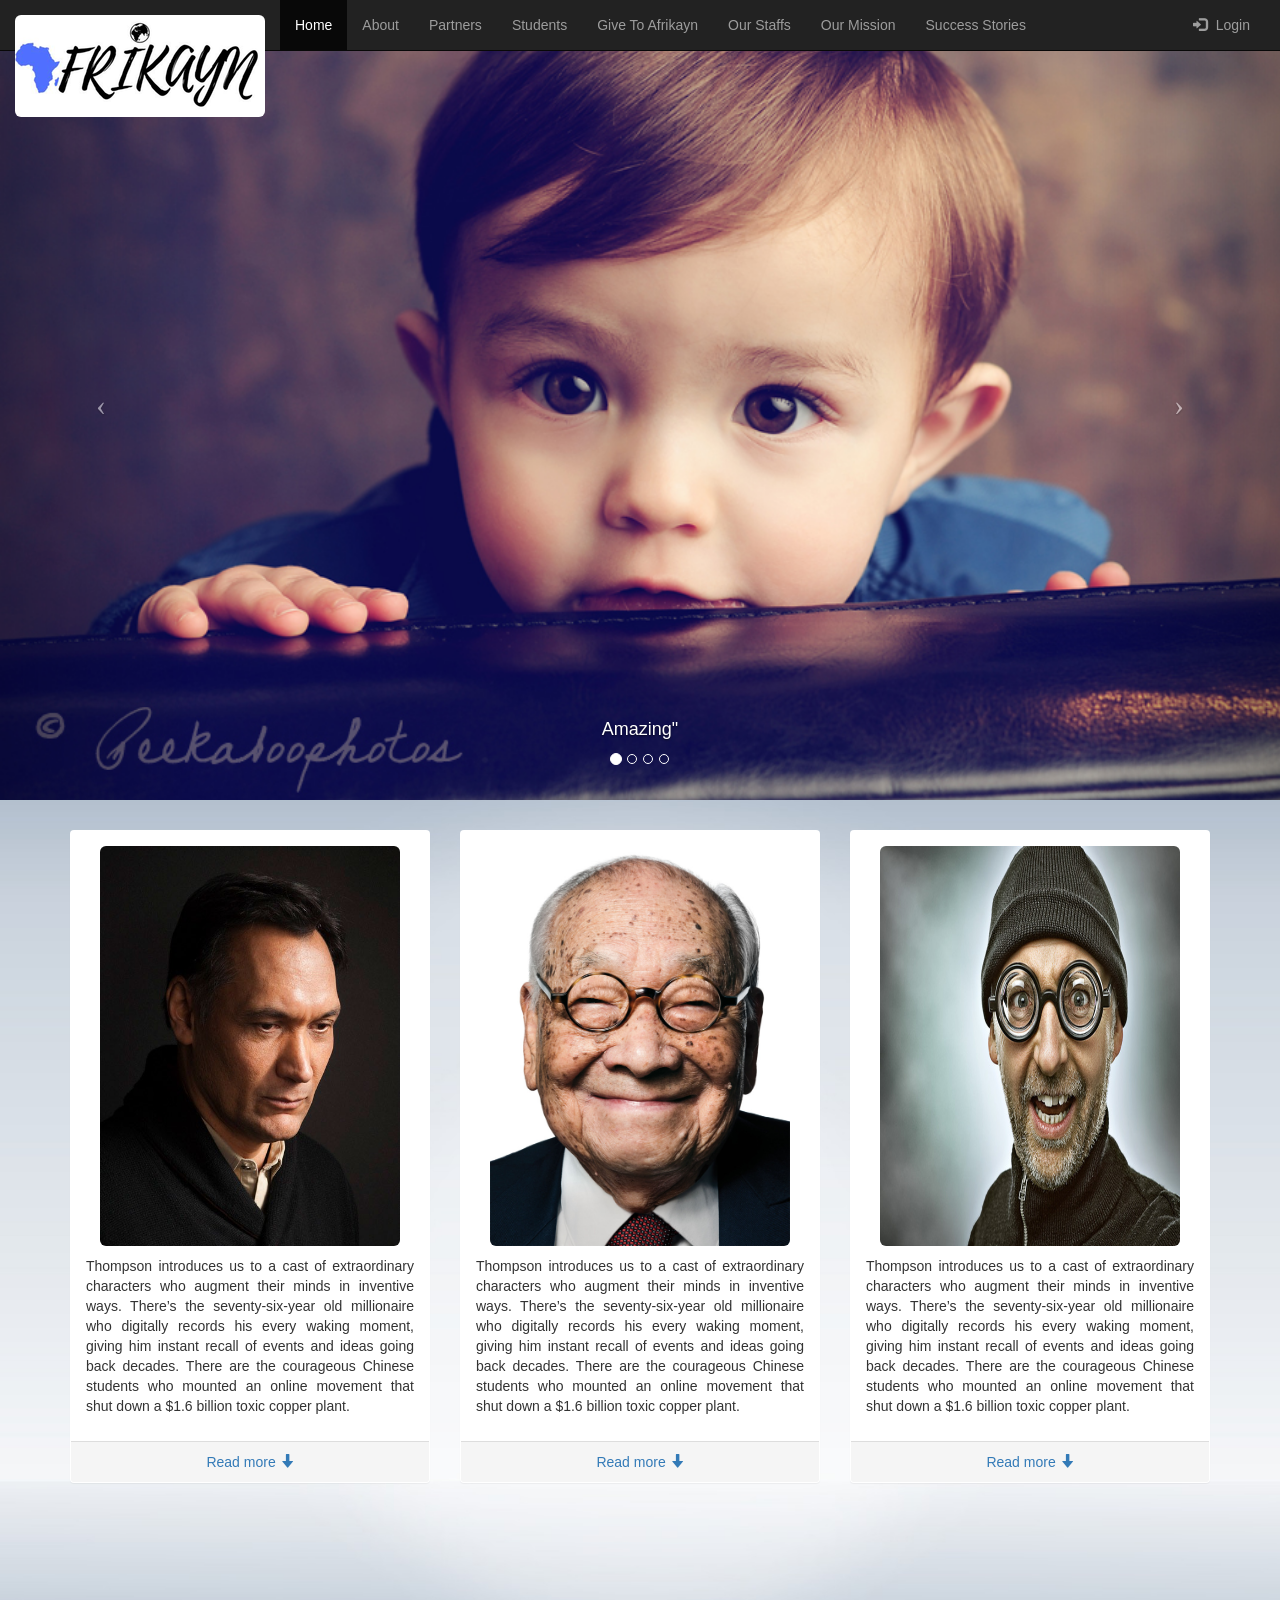
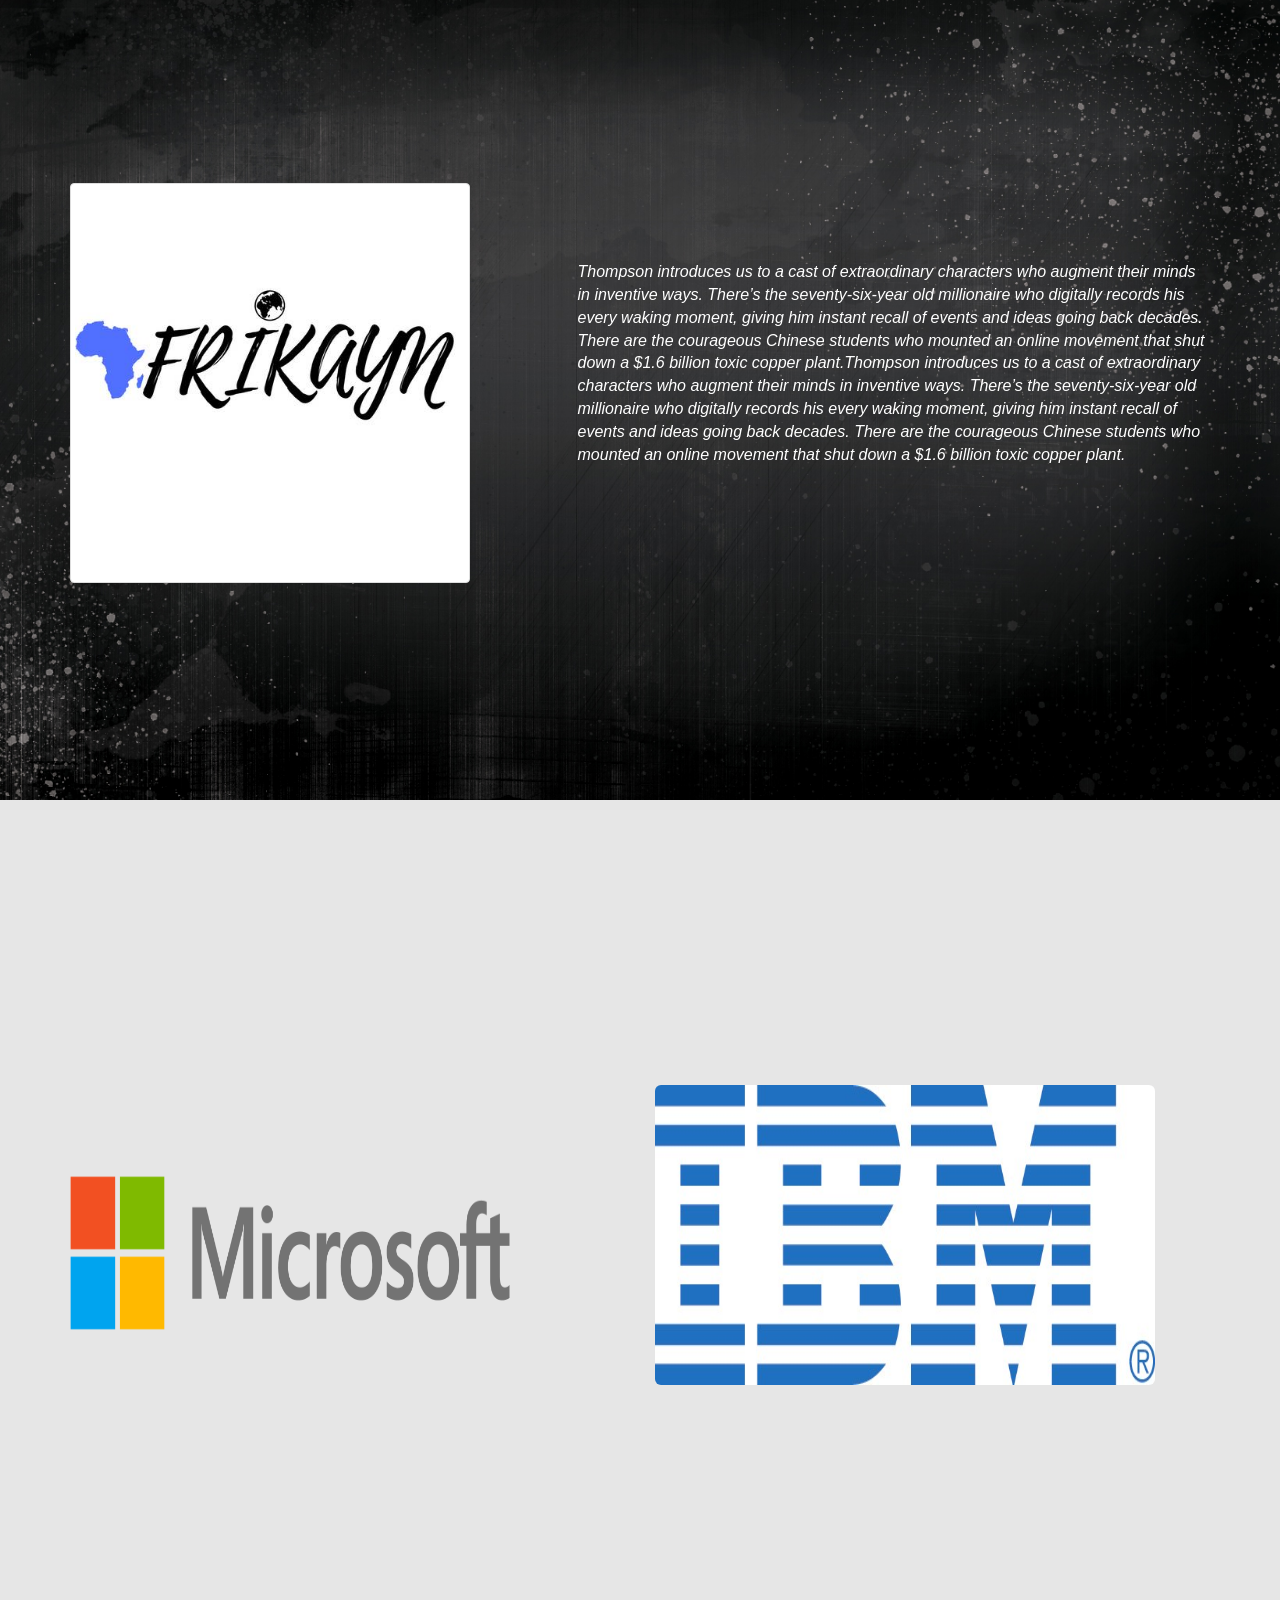
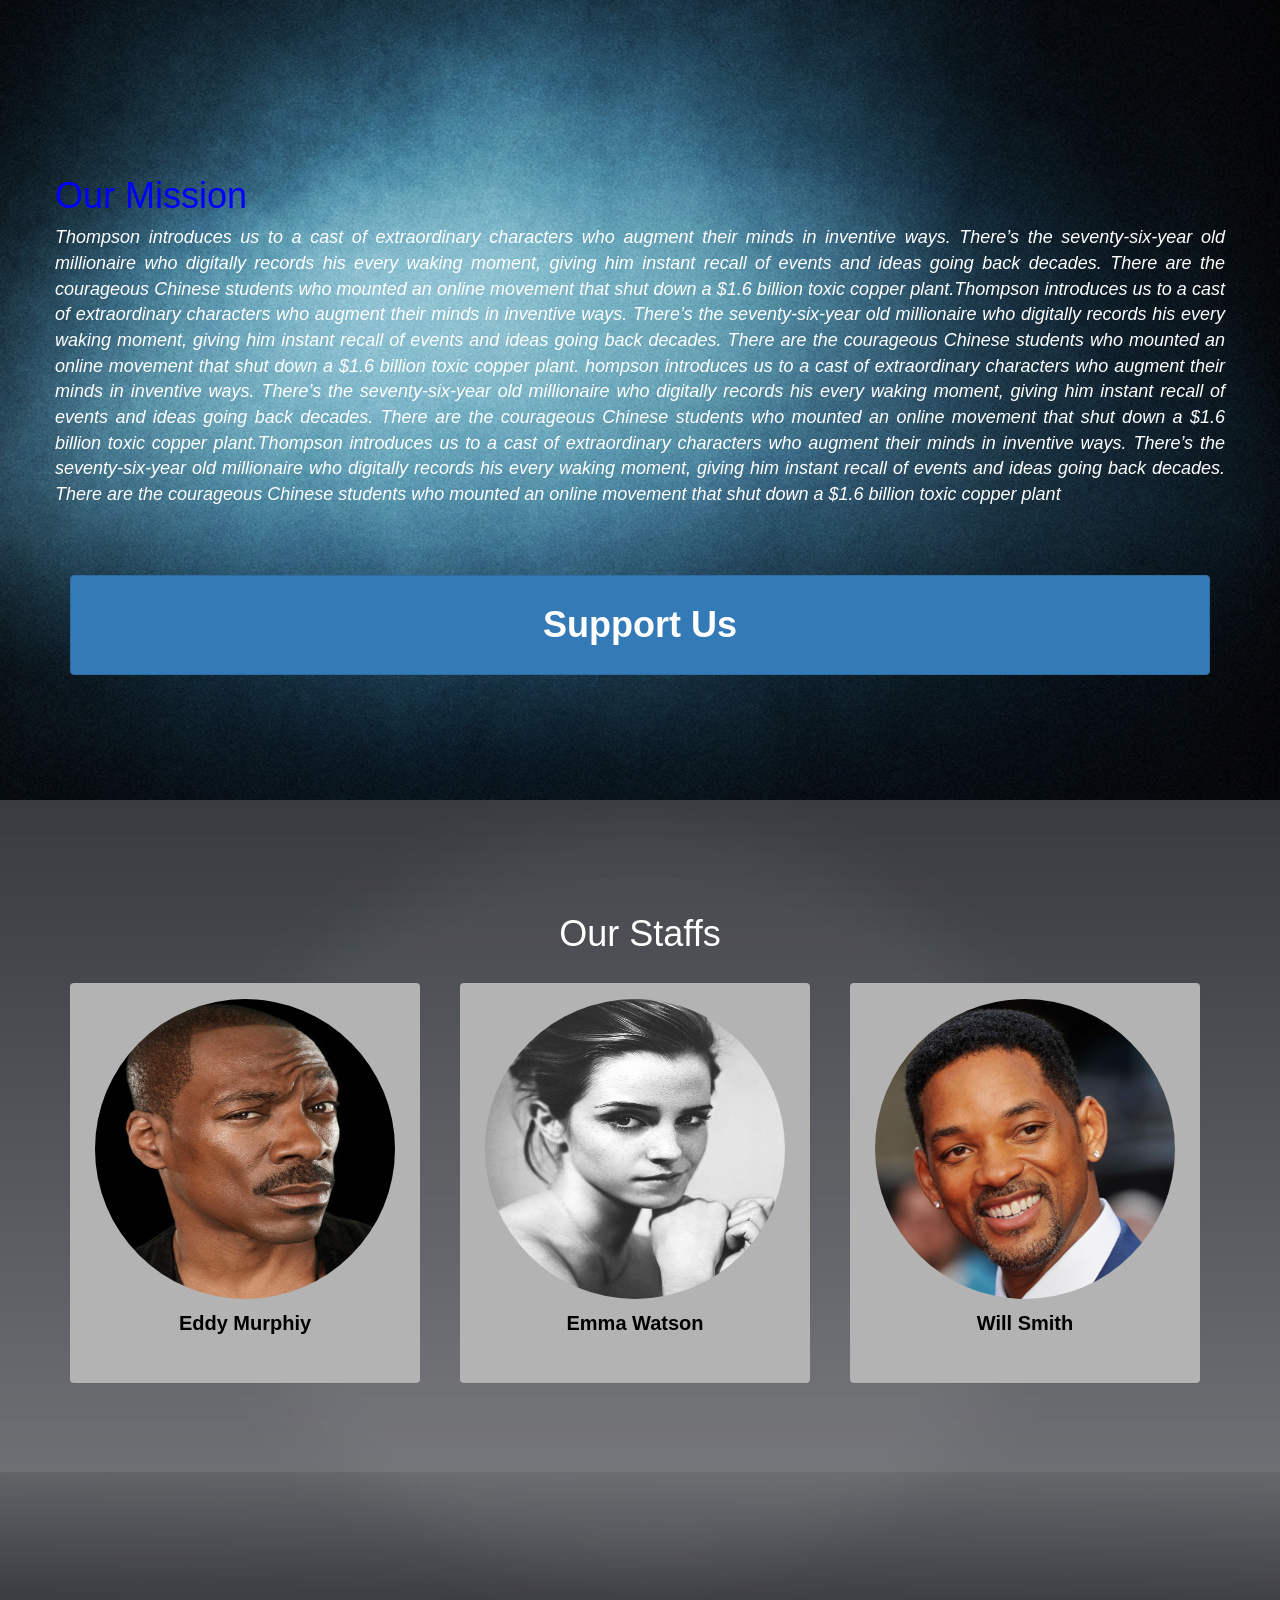
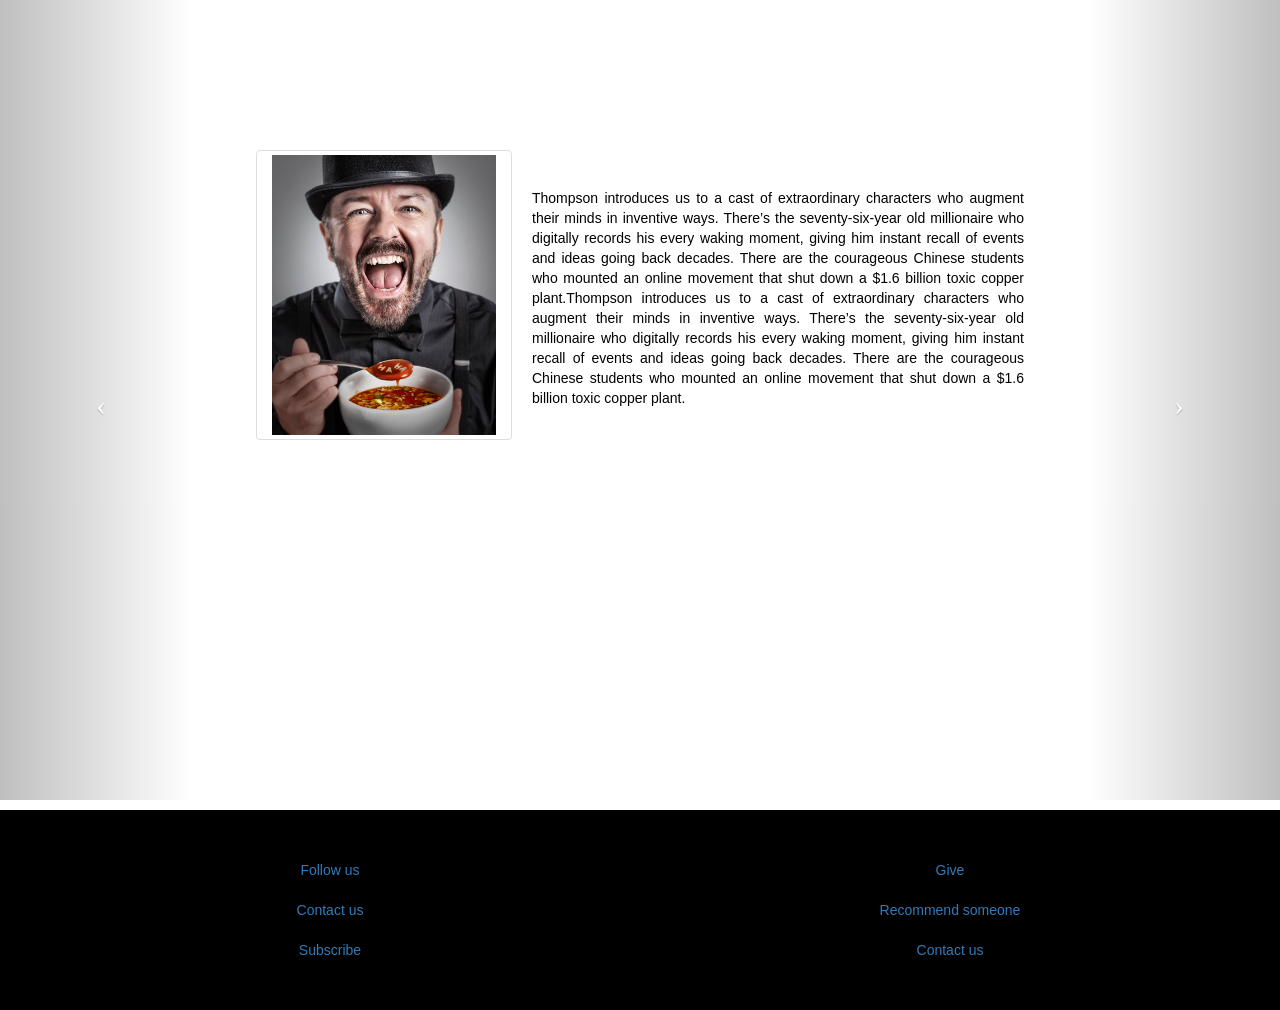
<file: index.html>
<!DOCTYPE html>
<html lang="en">
  <head>
    <meta charset="utf-8">
    <meta http-equiv="X-UA-Compatible" content="IE=edge">
    <meta name="viewport" content="width=device-width, initial-scale=1">
    
    <title>Afrikayn</title>

    <!-- Latest compiled and minified CSS -->
    <link rel="stylesheet" href="https://maxcdn.bootstrapcdn.com/bootstrap/3.3.7/css/bootstrap.min.css">

    <!-- Custom CSS -->
    <link href="custom-css/main-css.css" rel="stylesheet">

  </head>
  <body>
    
    <div class="edge-to-edge">
      <!-- Navigation Bar goes here -->
      <div class="navbar navbar-fixed-top navbar-inverse">
          <!-- Logo Goes Here -->
          <div class="container-fluid">
            <div class="navbar-brand">
              <a href="#"> 
                <img class = "img-responsive img-rounded" src="assets/logo.png">
              </a>
            </div> <!-- Navigation Bar Header Ends Here -->
            
            <!-- Navigation Menu Items -->
            <ul class="nav navbar-nav">
              <li class="item active"> <a href="#"> Home </a> </li>
              <li class="item"> <a href="#aboutContainer"> About </a> </li>
              <li class="item"> <a href="#partnersSectionContainer"> Partners </a> </li>
              <li class="item"> <a href="#studentsSectionContainer"> Students </a> </li>
              <li class="item"> <a href="#ourMissionContainer"> Give To Afrikayn</a> </li>
              <li class="item"> <a href="#ourStaffsContainer"> Our Staffs </a> </li>
              <li class="item"> <a href="#ourMissionContainer"> Our Mission </a> </li>
              <li class="item"> <a href="#successStoriesContainer"> Success Stories </a> </li>
            </ul>

            <ul class="nav navbar-nav pull-right">
              <li class="item"> 
                <a href="#"> 
                  <span class="glyphicon glyphicon-log-in icon"></span>
                  Login
                </a>
              </li>
            <ul>
          </div>
      </div> <!-- Navigation Bar Ends Here -->

      <div class="carousel slide" id="slides">
        <!-- Indicators --> 
        <ol class="carousel-indicators">
          <li class="active" data-slide-to="0" data-target="#slides"></li>
          <li data-slide-to="1" data-target="#slides"></li>
          <li data-slide-to="2" data-target="#slides"></li>
          <li data-slide-to="3" data-target="#slides"></li>
        </ol>

        <!-- Wrapper for slides -->
          <div class="carousel-inner">
              <div class="item active" id="slide1">
                <div class="carousel-caption">
                  <h4> Amazing" </h4>
                </div>
              </div>

              <div class="item" id="slide2">
                <div class="carousel-caption">
                  <h4> Astounding </h4>
                </div>
              </div>

              <div class="item" id="slide3">
                <div class="carousel-caption">
                  <h4> Beautiful</h4>
                </div> 
              </div>

              <div class="item" id="slide4">
                <div class="carousel-caption">
                  <h4> Breath-taking </h4>
                </div>
              </div>
          </div> <!--Carousel Inner End --> 

        <!-- Controls -->
        <a class="left carousel-control" data-slide="prev" href="#slides">
          <span class="icon-prev"></span>
        </a>
        <a class="right carousel-control" data-slide="next" href="#slides">
          <span class="icon-next"></span>
        </a>
      </div> <!-- End of Carousel-->
        
      <div class="studentsSectionContainer" name="studentsSecionContainer">  
        <div class="studentsSection container">
          <div class="row">
            <div class="col-sm-4">
              <div class="panel">
                <div class="panel-body">
                  <img class="img-rounded" src="images/p1.jpg">
                  <p>Thompson introduces us to a cast of extraordinary characters who augment their minds in inventive ways. There’s the seventy-six-year old millionaire who digitally records his every waking moment, giving him instant recall of events and ideas going back decades. There are the courageous Chinese students who mounted an online movement that shut down a $1.6 billion toxic copper plant. </p>
                </div>
                <div class="panel-footer">
                  <a href="#"> Read more <span class="glyphicon glyphicon-arrow-down"></span>  </a>
                </div>
              </div>
            </div>

            <div class="col-sm-4">
              <div class="panel">
                <div class="panel-body">
                  <img class="img-rounded" src="images/p2.jpg">
                  <p>Thompson introduces us to a cast of extraordinary characters who augment their minds in inventive ways. There’s the seventy-six-year old millionaire who digitally records his every waking moment, giving him instant recall of events and ideas going back decades. There are the courageous Chinese students who mounted an online movement that shut down a $1.6 billion toxic copper plant.</p>
                </div>
                <div class="panel-footer">
                  <a href="#"> Read more <span class="glyphicon glyphicon-arrow-down"></span>  </a>
                </div>
              </div>
            </div>

            <div class="col-sm-4">
              <div class="panel">
                <div class="panel-body">
                  <img class="img-rounded" src="images/p3.jpg">
                  <p>Thompson introduces us to a cast of extraordinary characters who augment their minds in inventive ways. There’s the seventy-six-year old millionaire who digitally records his every waking moment, giving him instant recall of events and ideas going back decades. There are the courageous Chinese students who mounted an online movement that shut down a $1.6 billion toxic copper plant.</p>
                </div>
                <div class="panel-footer">
                  <a href="#"> Read more <span class="glyphicon glyphicon-arrow-down"></span>  </a>
                </div>
              </div>
            </div>
          </div>
          
        </div> <!-- End of Studetn Section -->
      </div> <!-- Student Section Container End -->

      <!-- About Section -->
      <div id="aboutContainer" class="aboutContainer">
        <div id="about" class="container">
          <div class="row">
            <div class="col-sm-5">
              <img class="thumbnail" src="images/afrikayn.jpg">
            </div>
            <div class="col-sm-7">
              <p>Thompson introduces us to a cast of extraordinary characters who augment their minds in inventive ways. There’s the seventy-six-year old millionaire who digitally records his every waking moment, giving him instant recall of events and ideas going back decades. There are the courageous Chinese students who mounted an online movement that shut down a $1.6 billion toxic copper plant.Thompson introduces us to a cast of extraordinary characters who augment their minds in inventive ways. There’s the seventy-six-year old millionaire who digitally records his every waking moment, giving him instant recall of events and ideas going back decades. There are the courageous Chinese students who mounted an online movement that shut down a $1.6 billion toxic copper plant.</p>
            </div>
          </div>
        </div>
      </div> <!-- End of About Section Container -->

      <div id="partnersSectionContainer" class="partnersSectionContainer">
        <div id="partnersSecion" class="container">
          <div class="row">
            <div class="col-sm-6">
              <img class="img-rounded" src="images/partnersLogo1.png">
            </div> <!-- First Partner End -->
            <div class="col-sm-6">
              <img class="img-rounded" src="images/partnersLogo2.jpg">
            </div> <!-- Second Partner End -->
          </div>
        </div>
      </div> <!-- Partner Section Container End -->
      
      <!-- Our Mission Section -->
      <div id="ourMissionContainer" class="ourMissionContainer">
        <div class="ourMission container">
          <div class="row">
            <h1> Our Mission </h1>
            <p>Thompson introduces us to a cast of extraordinary characters who augment their minds in inventive ways. There’s the seventy-six-year old millionaire who digitally records his every waking moment, giving him instant recall of events and ideas going back decades. There are the courageous Chinese students who mounted an online movement that shut down a $1.6 billion toxic copper plant.Thompson introduces us to a cast of extraordinary characters who augment their minds in inventive ways. There’s the seventy-six-year old millionaire who digitally records his every waking moment, giving him instant recall of events and ideas going back decades. There are the courageous Chinese students who mounted an online movement that shut down a $1.6 billion toxic copper plant. hompson introduces us to a cast of extraordinary characters who augment their minds in inventive ways. There’s the seventy-six-year old millionaire who digitally records his every waking moment, giving him instant recall of events and ideas going back decades. There are the courageous Chinese students who mounted an online movement that shut down a $1.6 billion toxic copper plant.Thompson introduces us to a cast of extraordinary characters who augment their minds in inventive ways. There’s the seventy-six-year old millionaire who digitally records his every waking moment, giving him instant recall of events and ideas going back decades. There are the courageous Chinese students who mounted an online movement that shut down a $1.6 billion toxic copper plant
            </p>
          </div>
          <div id="giveContainer" class="giveContainer">
              <button class="btn btn-primary"> Support Us</button>
          </div>
        </div>
      </div> <!-- End of Our Mission Section -->

      


      <!-- Our Staffs Section -->
      <div id="ourStaffsContainer" class="ourStaffsContainer">
        <div class="ourStaffs container">
          <div class="row">
            <h1> Our Staffs </h1>
            <div class="col-sm-4">
              <div class="panel">
                <div class="panel-body">
                  <img class="img-circle staffPhoto" src="images/staff1.jpg">
                  <lable class="staffName"> Eddy Murphiy </lable>
                </div>
              </div>
            </div>

            <div class="col-sm-4">
              <div class="panel">
                <div class="panel-body">
                  <img class="img-circle staffPhoto" src="images/staff2.jpg">
                  <lable class="staffName"> Emma Watson </lable>
                </div>
              </div>
            </div>
              
            <div class="col-sm-4">
              <div class="panel">
                <div class="panel-body">
                  <img class="img-circle staffPhoto" src="images/staff3.jpg">
                  <lable class="staffName"> Will Smith </lable>
                </div>
              </div>
            </div>
          </div>
        </div>
      </div> <!-- End of Our Section -->

      <div id="successStoriesContainer" class="successStoriesContainer">
        <div class="sucesssStories edge-to-edge">
          <div class="carousel slide" id="successStoriesSlide">
            <div class="carousel-inner">
              <div class="item active">
                <div class="carousel-caption">
                  <div class="row">
                    <img class="img-thumbnail successPhoto col-sm-4" src="images/s1.jpg">
                    <p class="slide-caption">Thompson introduces us to a cast of extraordinary characters who augment their minds in inventive ways. There’s the seventy-six-year old millionaire who digitally records his every waking moment, giving him instant recall of events and ideas going back decades. There are the courageous Chinese students who mounted an online movement that shut down a $1.6 billion toxic copper plant.Thompson introduces us to a cast of extraordinary characters who augment their minds in inventive ways. There’s the seventy-six-year old millionaire who digitally records his every waking moment, giving him instant recall of events and ideas going back decades. There are the courageous Chinese students who mounted an online movement that shut down a $1.6 billion toxic copper plant. </p>
                  </div>
                </div>
              </div> <!-- End of First Item -->
              <div class="item">
                <div class="carousel-caption">
                  <div class="row">
                    <img class="img-thumbnail successPhoto col-sm-4" src="images/s2.jpg">
                    <p class="slide-caption">Thompson introduces us to a cast of extraordinary characters who augment their minds in inventive ways. There’s the seventy-six-year old millionaire who digitally records his every waking moment, giving him instant recall of events and ideas going back decades. There are the courageous Chinese students who mounted an online movement that shut down a $1.6 billion toxic copper plant.Thompson introduces us to a cast of extraordinary characters who augment their minds in inventive ways. There’s the seventy-six-year old millionaire who digitally records his every waking moment, giving him instant recall of events and ideas going back decades. There are the courageous Chinese students who mounted an online movement that shut down a $1.6 billion toxic copper plant. </p>
                  </div>
                </div>
              </div> <!-- End of Second Item -->
              <div class="item">
                <div class="carousel-caption">
                  <div class="row">
                    <img class="img-thumbnail successPhoto col-sm-4" src="images/s3.jpeg">
                    <p class="slide-caption">Thompson introduces us to a cast of extraordinary characters who augment their minds in inventive ways. There’s the seventy-six-year old millionaire who digitally records his every waking moment, giving him instant recall of events and ideas going back decades. There are the courageous Chinese students who mounted an online movement that shut down a $1.6 billion toxic copper plant.Thompson introduces us to a cast of extraordinary characters who augment their minds in inventive ways. There’s the seventy-six-year old millionaire who digitally records his every waking moment, giving him instant recall of events and ideas going back decades. There are the courageous Chinese students who mounted an online movement that shut down a $1.6 billion toxic copper plant. </p>
                  </div>
                </div>
              </div> <!-- End of Third Item -->
            </div> <!-- End of Carousel inner -->
            <!-- Controls -->
            <a class="left carousel-control" data-slide="prev" href="#successStoriesSlide">
              <span class="icon-prev"></span>
            </a>
            <a class="right carousel-control" data-slide="next" href="#successStoriesSlide">
              <span class="icon-next"></span>
            </a>
          </div> <!-- End of Carousel -->  
        </div> <!-- End of Sucess Stories Section --> 
      </div> <!-- End of Success Stories Container -->


      <footer class="bottomFooter">
        <div class="row">
          <lable class="col-lg-6"> <a href="#"> Follow us </a></lable>
          <lable class="col-lg-6"> <a href="#"> Give </a> </lable>
        </div>
        <div class="row">
          <lable class="col-lg-6"> <a href="#"> Contact us </a> </lable>
          <lable class="col-lg-6"> <a href="#"> Recommend someone </a> </lable>
        </div>
        <div class="row">
          <lable class="col-lg-6"> <a href="#"> Subscribe </a> </lable>
          <lable class="col-lg-6"> <a href="#"> Contact us </a> </lable>
        </div>

      </footer>

    </div> <!-- Main Container Ends here -->

    <!-- jQuery (necessary for Bootstrap's JavaScript plugins) -->
    <script src="https://ajax.googleapis.com/ajax/libs/jquery/1.12.4/jquery.min.js"></script>
    <!-- Latest compiled and minified JavaScript -->
    <script src="https://maxcdn.bootstrapcdn.com/bootstrap/3.3.7/js/bootstrap.min.js"></script>
  </body>
</html>
</file>
<file: custom-css/main-css.css>
body {
	height: 100%;
	margin: 0;
	padding: 0;
}

/** Style for Logo **/
.logo{

}

/** edge to edge **/
.edge-to-edge {
	magin: 0;
	padding: 0;
}

/** Icon **/
.icon {
	margin-right: 5px;
}

/** Caraousel **/
#slides .item {
	height: 800px;
	position: relative;
}

#slide1 {
	background: url('../images/001.jpg') center no-repeat;
	background-size: cover;
}

#slide2 {
	background: url('../images/002.jpg') center no-repeat;
	background-size: cover;
}

#slide3 {
	background: url('../images/003.jpg') center no-repeat;
	background-size: cover;
}

#slide4 {
	background: url('../images/004.jpg') center no-repeat;
	background-size: cover;
}



/** Style for Student Photo and Description Display */ 
.photo > img {
	height: 630px;
	width: 500px;
}

.description > blockquote {
	text-align: justify-all;
	align-content: center;
	margin-top: 25%;
	margin-left: 25%;
}

.box {
	margin: 10px;
}

.bottomFooter {
	padding-top: 30px;
	background: black;
	height: 200px;
	text-align: center;
	margin: 10px 0 0 0;
}

.bottomFooter .row {
	margin: 20px;
}

lable {
	color: white;
}

.studentsSectionContainer{
	height: 800px;
	background: url('../images/backgroundForStudents.jpg') center no-repeat;
	background-size: cover;
}

.studentsSectionContainer .row {
	text-align: center;
	margin-top: 30px;
	margin-bottom: 30px;
	height: 100%;
	padding: 0px;
}

.studentsSection p {
	text-align: justify;
}


.studentsSection img {
	width: 300px;
	height: 400px;
	margin-bottom: 10px;
}



.aboutContainer .container .row {
	height: 100%;
	color: white;
	font-style: italic;
	font-size: 16px;
}

#about img {
	margin-top: 40%;
	width: 400px;
	height: 400px;
}

.aboutContainer {
	height: 800px;
	background: url('../images/background.jpg') center no-repeat;
	background-size: cover;
}

#about p {
	margin-top: 40%;
	text-align: justify-all;
	margin-left: 20px;
}

.partnersSectionContainer {
	height: 800px;
	background: #e6e6e6;
	background-size: cover;
}

.partnersSectionContainer .container .row {
	height: 100%;
	margin-top: 25%;
}

.partnersSectionContainer .container img {
	width: 500px;
	height: 300px;

}

.ourMissionContainer {
	height: 800px;
	background: url('../images/backgroundForOurMission.jpg') center no-repeat;
	background-size: cover;
}

.ourMissionContainer .ourMission .row h1 {
	margin-top: 15%;
	color: blue;
}

.ourMissionContainer .ourMission .row p {
	text-align: justify;
	color: white;
	font-family: sans-serif;
	font-style: italic;
	font-size: 18px;
}

.ourStaffsContainer {
	height: 800px;
	background: url('../images/backgroundForOurStaffs.jpg') center no-repeat;
	background-size: cover;
	text-align: center;
}


.ourStaffsContainer .ourStaffs .row h1 {
	color: white;
	padding-top: 8%;
	font-family: sans-serif;
	margin-bottom: 30px;
}

.ourStaffsContainer .ourStaffs .row .panel {
	width: 350px;
	height: 400px;
	background: #b3b3b3;
}

.staffName {
	color: black;
	text-align: center;
	font-weight: bold;
	font-size: 20px;
}

.staffPhoto {
	height: 300px;
	width: 300px;
	margin-bottom: 10px;
}

.successStoriesContainer {
	height: 800px;
	background: white;
	background-size: cover;
	text-align: center;
}

#successStoriesContainer .row {
	margin: 0;
	padding: 0;
	height: 600px;
}
#successStoriesSlide .item {
	height: 800px;
	width: 100%;
}

.slide-caption {
	color: black;
	text-shadow: none;
	margin-top: 5%;
	text-align: justify;
}

.successPhoto {
	width: 100;
	height: 100;
	margin-right: 20px;
}

#giveContainer button {
	width: 100%;
	height: 100px;
	font-size: 36px;
	font-family: sans-serif;
	font-weight: bold;
	margin-top: 5%;
}



/** Styles for Different Screen Sizes */

/* Extra Small Devices */
@media only screen and (max-width: 768px) {}

/* Small Devices (devices and browser) */
@media only screen and (min-width: 767px) {}

/* Medium Devices */
@media only screen and (min-width: 992px) {}

/* Large Devices */
@media only screen and (min-width: 1200px) {}
</file>
